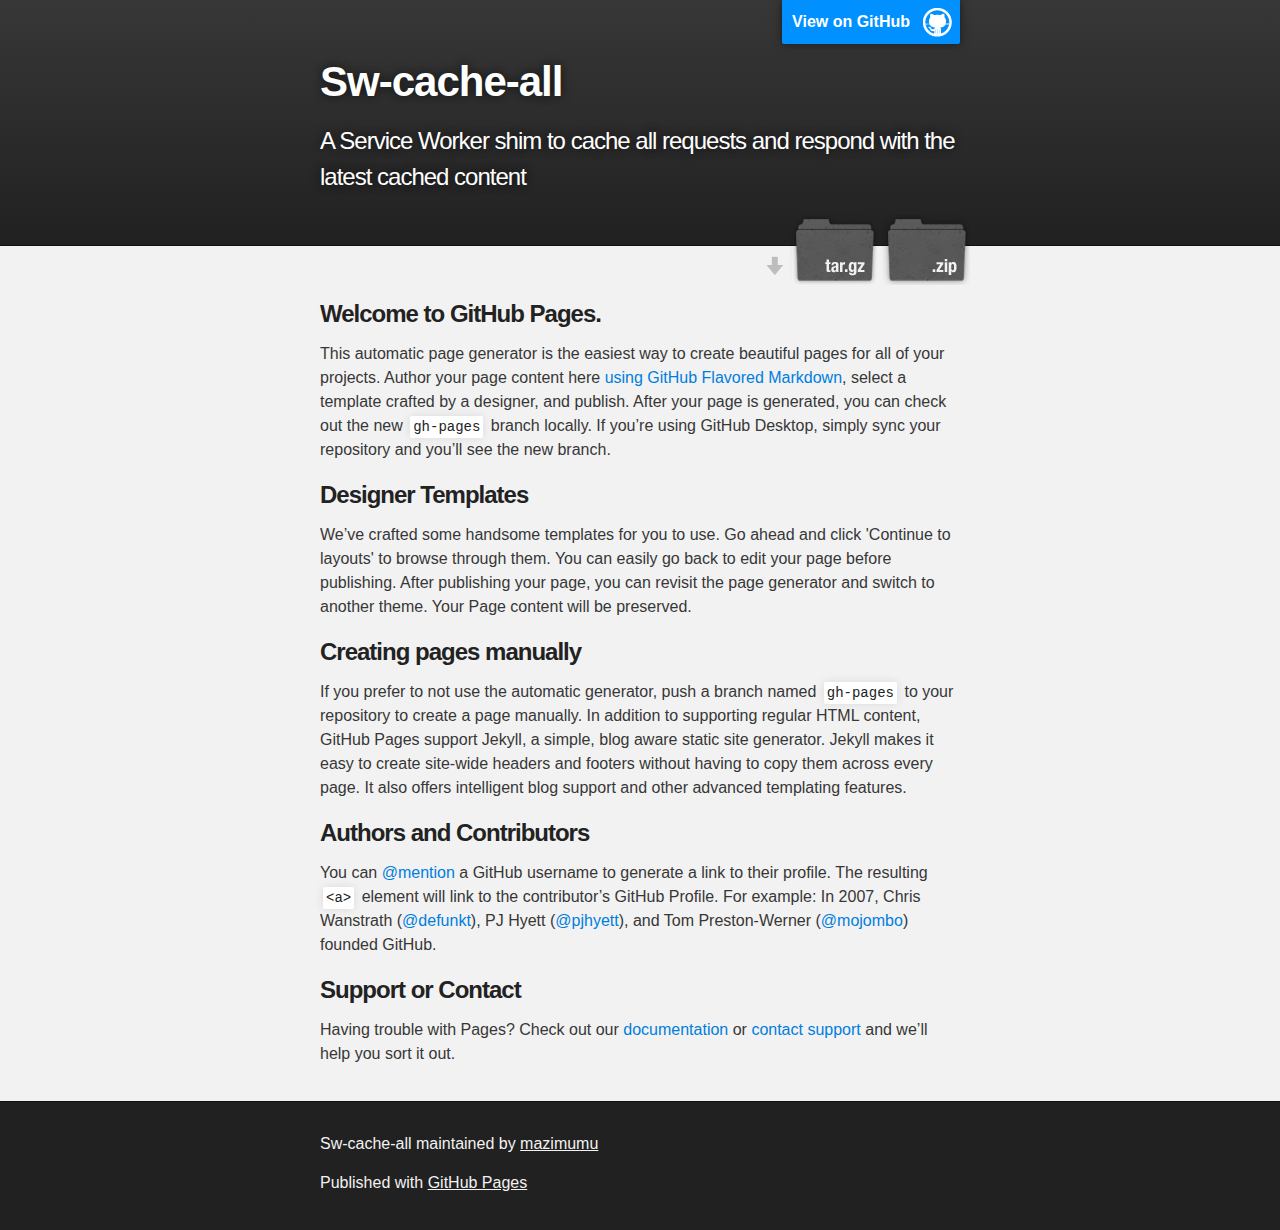
<file: index.html>
<!DOCTYPE html>
<html>

  <head>
    <meta charset='utf-8'>
    <meta http-equiv="X-UA-Compatible" content="chrome=1">
    <meta name="description" content="Sw-cache-all : A Service Worker shim to cache all requests and respond with the latest cached content">

    <link rel="stylesheet" type="text/css" media="screen" href="stylesheets/stylesheet.css">

    <title>Sw-cache-all</title>
  </head>

  <body>

    <!-- HEADER -->
    <div id="header_wrap" class="outer">
        <header class="inner">
          <a id="forkme_banner" href="https://github.com/mazimumu/sw-cache-all">View on GitHub</a>

          <h1 id="project_title">Sw-cache-all</h1>
          <h2 id="project_tagline">A Service Worker shim to cache all requests and respond with the latest cached content</h2>

            <section id="downloads">
              <a class="zip_download_link" href="https://github.com/mazimumu/sw-cache-all/zipball/master">Download this project as a .zip file</a>
              <a class="tar_download_link" href="https://github.com/mazimumu/sw-cache-all/tarball/master">Download this project as a tar.gz file</a>
            </section>
        </header>
    </div>

    <!-- MAIN CONTENT -->
    <div id="main_content_wrap" class="outer">
      <section id="main_content" class="inner">
        <h3>
<a id="welcome-to-github-pages" class="anchor" href="#welcome-to-github-pages" aria-hidden="true"><span aria-hidden="true" class="octicon octicon-link"></span></a>Welcome to GitHub Pages.</h3>

<p>This automatic page generator is the easiest way to create beautiful pages for all of your projects. Author your page content here <a href="https://guides.github.com/features/mastering-markdown/">using GitHub Flavored Markdown</a>, select a template crafted by a designer, and publish. After your page is generated, you can check out the new <code>gh-pages</code> branch locally. If you’re using GitHub Desktop, simply sync your repository and you’ll see the new branch.</p>

<h3>
<a id="designer-templates" class="anchor" href="#designer-templates" aria-hidden="true"><span aria-hidden="true" class="octicon octicon-link"></span></a>Designer Templates</h3>

<p>We’ve crafted some handsome templates for you to use. Go ahead and click 'Continue to layouts' to browse through them. You can easily go back to edit your page before publishing. After publishing your page, you can revisit the page generator and switch to another theme. Your Page content will be preserved.</p>

<h3>
<a id="creating-pages-manually" class="anchor" href="#creating-pages-manually" aria-hidden="true"><span aria-hidden="true" class="octicon octicon-link"></span></a>Creating pages manually</h3>

<p>If you prefer to not use the automatic generator, push a branch named <code>gh-pages</code> to your repository to create a page manually. In addition to supporting regular HTML content, GitHub Pages support Jekyll, a simple, blog aware static site generator. Jekyll makes it easy to create site-wide headers and footers without having to copy them across every page. It also offers intelligent blog support and other advanced templating features.</p>

<h3>
<a id="authors-and-contributors" class="anchor" href="#authors-and-contributors" aria-hidden="true"><span aria-hidden="true" class="octicon octicon-link"></span></a>Authors and Contributors</h3>

<p>You can <a href="https://help.github.com/articles/basic-writing-and-formatting-syntax/#mentioning-users-and-teams" class="user-mention">@mention</a> a GitHub username to generate a link to their profile. The resulting <code>&lt;a&gt;</code> element will link to the contributor’s GitHub Profile. For example: In 2007, Chris Wanstrath (<a href="https://github.com/defunkt" class="user-mention">@defunkt</a>), PJ Hyett (<a href="https://github.com/pjhyett" class="user-mention">@pjhyett</a>), and Tom Preston-Werner (<a href="https://github.com/mojombo" class="user-mention">@mojombo</a>) founded GitHub.</p>

<h3>
<a id="support-or-contact" class="anchor" href="#support-or-contact" aria-hidden="true"><span aria-hidden="true" class="octicon octicon-link"></span></a>Support or Contact</h3>

<p>Having trouble with Pages? Check out our <a href="https://help.github.com/pages">documentation</a> or <a href="https://github.com/contact">contact support</a> and we’ll help you sort it out.</p>
      </section>
    </div>

    <!-- FOOTER  -->
    <div id="footer_wrap" class="outer">
      <footer class="inner">
        <p class="copyright">Sw-cache-all maintained by <a href="https://github.com/mazimumu">mazimumu</a></p>
        <p>Published with <a href="https://pages.github.com">GitHub Pages</a></p>
      </footer>
    </div>

    

  </body>
</html>
</file>
<file: stylesheets/stylesheet.css>
/*******************************************************************************
Slate Theme for GitHub Pages
by Jason Costello, @jsncostello
*******************************************************************************/

@import url(github-light.css);

/*******************************************************************************
MeyerWeb Reset
*******************************************************************************/

html, body, div, span, applet, object, iframe,
h1, h2, h3, h4, h5, h6, p, blockquote, pre,
a, abbr, acronym, address, big, cite, code,
del, dfn, em, img, ins, kbd, q, s, samp,
small, strike, strong, sub, sup, tt, var,
b, u, i, center,
dl, dt, dd, ol, ul, li,
fieldset, form, label, legend,
table, caption, tbody, tfoot, thead, tr, th, td,
article, aside, canvas, details, embed,
figure, figcaption, footer, header, hgroup,
menu, nav, output, ruby, section, summary,
time, mark, audio, video {
  margin: 0;
  padding: 0;
  border: 0;
  font: inherit;
  vertical-align: baseline;
}

/* HTML5 display-role reset for older browsers */
article, aside, details, figcaption, figure,
footer, header, hgroup, menu, nav, section {
  display: block;
}

ol, ul {
  list-style: none;
}

table {
  border-collapse: collapse;
  border-spacing: 0;
}

/*******************************************************************************
Theme Styles
*******************************************************************************/

body {
  box-sizing: border-box;
  color:#373737;
  background: #212121;
  font-size: 16px;
  font-family: 'Myriad Pro', Calibri, Helvetica, Arial, sans-serif;
  line-height: 1.5;
  -webkit-font-smoothing: antialiased;
}

h1, h2, h3, h4, h5, h6 {
  margin: 10px 0;
  font-weight: 700;
  color:#222222;
  font-family: 'Lucida Grande', 'Calibri', Helvetica, Arial, sans-serif;
  letter-spacing: -1px;
}

h1 {
  font-size: 36px;
  font-weight: 700;
}

h2 {
  padding-bottom: 10px;
  font-size: 32px;
  background: url('../images/bg_hr.png') repeat-x bottom;
}

h3 {
  font-size: 24px;
}

h4 {
  font-size: 21px;
}

h5 {
  font-size: 18px;
}

h6 {
  font-size: 16px;
}

p {
  margin: 10px 0 15px 0;
}

footer p {
  color: #f2f2f2;
}

a {
  text-decoration: none;
  color: #007edf;
  text-shadow: none;

  transition: color 0.5s ease;
  transition: text-shadow 0.5s ease;
  -webkit-transition: color 0.5s ease;
  -webkit-transition: text-shadow 0.5s ease;
  -moz-transition: color 0.5s ease;
  -moz-transition: text-shadow 0.5s ease;
  -o-transition: color 0.5s ease;
  -o-transition: text-shadow 0.5s ease;
  -ms-transition: color 0.5s ease;
  -ms-transition: text-shadow 0.5s ease;
}

a:hover, a:focus {text-decoration: underline;}

footer a {
  color: #F2F2F2;
  text-decoration: underline;
}

em {
  font-style: italic;
}

strong {
  font-weight: bold;
}

img {
  position: relative;
  margin: 0 auto;
  max-width: 739px;
  padding: 5px;
  margin: 10px 0 10px 0;
  border: 1px solid #ebebeb;

  box-shadow: 0 0 5px #ebebeb;
  -webkit-box-shadow: 0 0 5px #ebebeb;
  -moz-box-shadow: 0 0 5px #ebebeb;
  -o-box-shadow: 0 0 5px #ebebeb;
  -ms-box-shadow: 0 0 5px #ebebeb;
}

p img {
  display: inline;
  margin: 0;
  padding: 0;
  vertical-align: middle;
  text-align: center;
  border: none;
}

pre, code {
  width: 100%;
  color: #222;
  background-color: #fff;

  font-family: Monaco, "Bitstream Vera Sans Mono", "Lucida Console", Terminal, monospace;
  font-size: 14px;

  border-radius: 2px;
  -moz-border-radius: 2px;
  -webkit-border-radius: 2px;
}

pre {
  width: 100%;
  padding: 10px;
  box-shadow: 0 0 10px rgba(0,0,0,.1);
  overflow: auto;
}

code {
  padding: 3px;
  margin: 0 3px;
  box-shadow: 0 0 10px rgba(0,0,0,.1);
}

pre code {
  display: block;
  box-shadow: none;
}

blockquote {
  color: #666;
  margin-bottom: 20px;
  padding: 0 0 0 20px;
  border-left: 3px solid #bbb;
}


ul, ol, dl {
  margin-bottom: 15px
}

ul {
  list-style-position: inside;
  list-style: disc;
  padding-left: 20px;
}

ol {
  list-style-position: inside;
  list-style: decimal;
  padding-left: 20px;
}

dl dt {
  font-weight: bold;
}

dl dd {
  padding-left: 20px;
  font-style: italic;
}

dl p {
  padding-left: 20px;
  font-style: italic;
}

hr {
  height: 1px;
  margin-bottom: 5px;
  border: none;
  background: url('../images/bg_hr.png') repeat-x center;
}

table {
  border: 1px solid #373737;
  margin-bottom: 20px;
  text-align: left;
 }

th {
  font-family: 'Lucida Grande', 'Helvetica Neue', Helvetica, Arial, sans-serif;
  padding: 10px;
  background: #373737;
  color: #fff;
 }

td {
  padding: 10px;
  border: 1px solid #373737;
 }

form {
  background: #f2f2f2;
  padding: 20px;
}

/*******************************************************************************
Full-Width Styles
*******************************************************************************/

.outer {
  width: 100%;
}

.inner {
  position: relative;
  max-width: 640px;
  padding: 20px 10px;
  margin: 0 auto;
}

#forkme_banner {
  display: block;
  position: absolute;
  top:0;
  right: 10px;
  z-index: 10;
  padding: 10px 50px 10px 10px;
  color: #fff;
  background: url('../images/blacktocat.png') #0090ff no-repeat 95% 50%;
  font-weight: 700;
  box-shadow: 0 0 10px rgba(0,0,0,.5);
  border-bottom-left-radius: 2px;
  border-bottom-right-radius: 2px;
}

#header_wrap {
  background: #212121;
  background: -moz-linear-gradient(top, #373737, #212121);
  background: -webkit-linear-gradient(top, #373737, #212121);
  background: -ms-linear-gradient(top, #373737, #212121);
  background: -o-linear-gradient(top, #373737, #212121);
  background: linear-gradient(top, #373737, #212121);
}

#header_wrap .inner {
  padding: 50px 10px 30px 10px;
}

#project_title {
  margin: 0;
  color: #fff;
  font-size: 42px;
  font-weight: 700;
  text-shadow: #111 0px 0px 10px;
}

#project_tagline {
  color: #fff;
  font-size: 24px;
  font-weight: 300;
  background: none;
  text-shadow: #111 0px 0px 10px;
}

#downloads {
  position: absolute;
  width: 210px;
  z-index: 10;
  bottom: -40px;
  right: 0;
  height: 70px;
  background: url('../images/icon_download.png') no-repeat 0% 90%;
}

.zip_download_link {
  display: block;
  float: right;
  width: 90px;
  height:70px;
  text-indent: -5000px;
  overflow: hidden;
  background: url(../images/sprite_download.png) no-repeat bottom left;
}

.tar_download_link {
  display: block;
  float: right;
  width: 90px;
  height:70px;
  text-indent: -5000px;
  overflow: hidden;
  background: url(../images/sprite_download.png) no-repeat bottom right;
  margin-left: 10px;
}

.zip_download_link:hover {
  background: url(../images/sprite_download.png) no-repeat top left;
}

.tar_download_link:hover {
  background: url(../images/sprite_download.png) no-repeat top right;
}

#main_content_wrap {
  background: #f2f2f2;
  border-top: 1px solid #111;
  border-bottom: 1px solid #111;
}

#main_content {
  padding-top: 40px;
}

#footer_wrap {
  background: #212121;
}



/*******************************************************************************
Small Device Styles
*******************************************************************************/

@media screen and (max-width: 480px) {
  body {
    font-size:14px;
  }

  #downloads {
    display: none;
  }

  .inner {
    min-width: 320px;
    max-width: 480px;
  }

  #project_title {
  font-size: 32px;
  }

  h1 {
    font-size: 28px;
  }

  h2 {
    font-size: 24px;
  }

  h3 {
    font-size: 21px;
  }

  h4 {
    font-size: 18px;
  }

  h5 {
    font-size: 14px;
  }

  h6 {
    font-size: 12px;
  }

  code, pre {
    min-width: 320px;
    max-width: 480px;
    font-size: 11px;
  }

}
</file>
